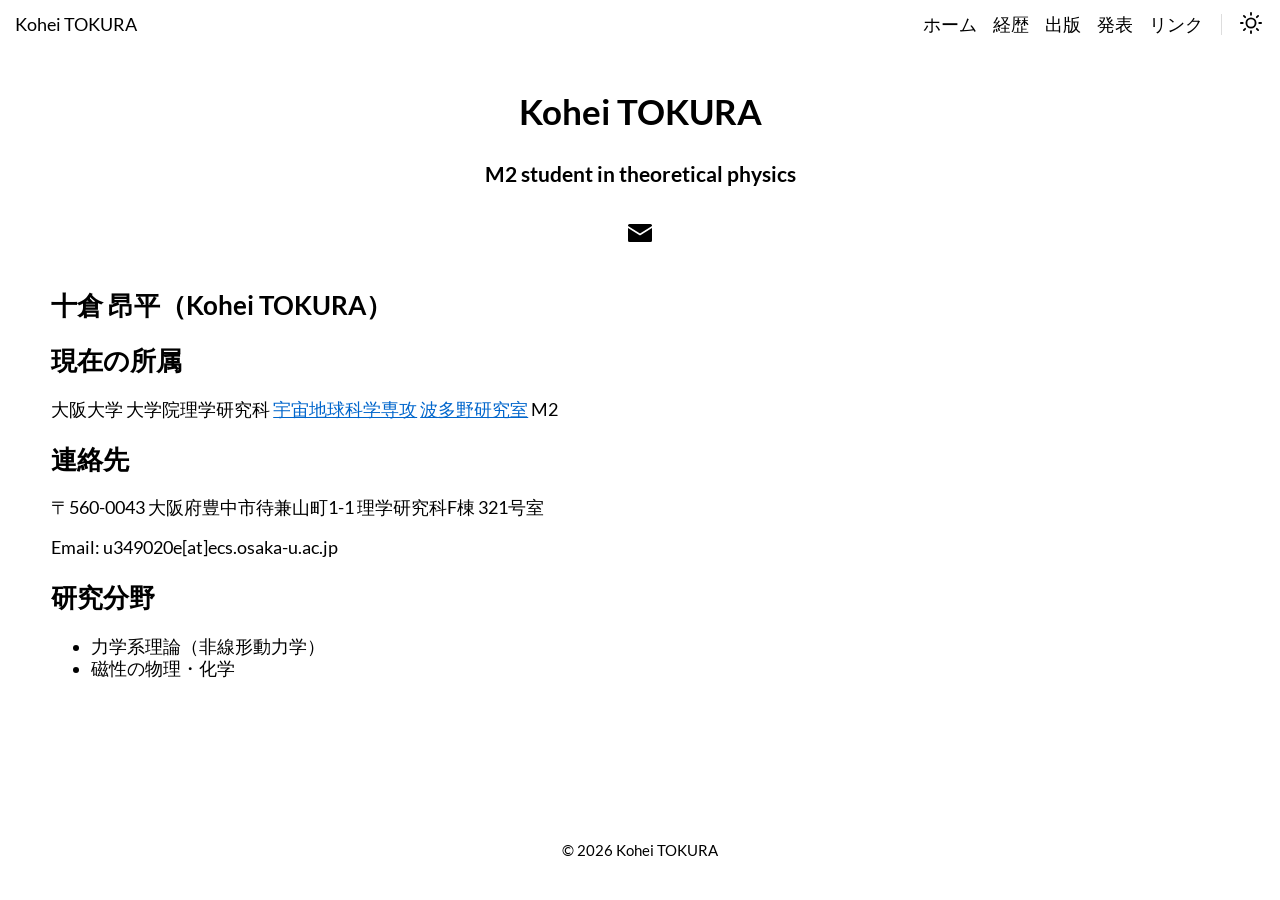
<file: index.html>
<!doctype html><html lang=en><head><meta name=generator content="Hugo 0.163.3"><meta charset=utf-8><meta name=viewport content="width=device-width,initial-scale=1"><style>:root{--accent-color:#FF4D4D;--font-size:1.1rem}</style><title>Home</title><meta name=description content="十倉 昂平（Kohei TOKURA） 現在の所属 大阪大学 大学院理学研究科 宇宙地球科学専攻 波多野研究室 M2
連絡先 〒560-0043 大阪府豊中市待兼山町1-1 理学研究科F棟 321号室
Email: u349020e[at]ecs.osaka-u.ac.jp
研究分野 力学系理論（非線形動力学） 磁性の …"><meta name=keywords content><meta property="og:url" content="https://koheitokura.github.io/"><meta property="og:type" content="website"><meta property="og:title" content="Home"><meta property="og:description" content="十倉 昂平（Kohei TOKURA） 現在の所属 大阪大学 大学院理学研究科 宇宙地球科学専攻 波多野研究室 M2
連絡先 〒560-0043 大阪府豊中市待兼山町1-1 理学研究科F棟 321号室
Email: u349020e[at]ecs.osaka-u.ac.jp
研究分野 力学系理論（非線形動力学） 磁性の …"><meta property="og:image" content="https://koheitokura.github.io/"><meta property="og:image:secure_url" content="https://koheitokura.github.io/"><meta name=twitter:card content="summary_large_image"><meta name=twitter:title content="Home"><meta name=twitter:description content="十倉 昂平（Kohei TOKURA） 現在の所属 大阪大学 大学院理学研究科 宇宙地球科学専攻 波多野研究室 M2
連絡先 〒560-0043 大阪府豊中市待兼山町1-1 理学研究科F棟 321号室
Email: u349020e[at]ecs.osaka-u.ac.jp
研究分野 力学系理論（非線形動力学） 磁性の …"><meta property="twitter:domain" content="https://koheitokura.github.io/"><meta property="twitter:url" content="https://koheitokura.github.io/"><meta name=twitter:image content="https://koheitokura.github.io/"><link rel=canonical href=https://koheitokura.github.io/><link rel=stylesheet type=text/css href=/css/normalize.min.css media=print><link rel=stylesheet type=text/css href=/css/main.min.css><link id=dark-theme rel=stylesheet href=/css/dark.min.css><script src=/js/bundle.min.7136b4abac7b277aba8bc933917f4602d39a5c44f5590be687244bc86ef4f162.js integrity="sha256-cTa0q6x7J3q6i8kzkX9GAtOaXET1WQvmhyRLyG708WI="></script><link rel=alternate type=application/rss+xml href=https://koheitokura.github.io/index.xml title="Kohei TOKURA"><meta name=google-site-verification content="0jqth7ivsygihGUe8TVuYTYNdKySSzHVWYgDEJbEYeE"><style>main a{color:#06c!important}main a:hover{color:#004999!important;text-decoration:underline!important}.myname{text-decoration:underline!important;text-underline-offset:.14em;text-decoration-thickness:1.2px}@media only screen and (min-width:821px){main#content{width:92vw;max-width:1440px}main#content>.container,.home-content,.home-posts{width:100%;max-width:none}}</style></head><body><script>setThemeByUserPref()</script><header class=header><nav class=header-nav><div class=nav-title><a class=nav-brand href=https://koheitokura.github.io/>Kohei TOKURA</a></div><div class=nav-links><div class=nav-link><a href=https://koheitokura.github.io/ aria-label>ホーム</a></div><div class=nav-link><a href=https://koheitokura.github.io/career/ aria-label>経歴</a></div><div class=nav-link><a href=https://koheitokura.github.io/publications/ aria-label>出版</a></div><div class=nav-link><a href=https://koheitokura.github.io/talks/ aria-label>発表</a></div><div class=nav-link><a href=https://koheitokura.github.io/links/ aria-label>リンク</a></div><span class=nav-icons-divider></span><div class="nav-link dark-theme-toggle"><span class="sr-only dark-theme-toggle-screen-reader-target">theme</span>
<a aria-hidden=true role=switch><span class=theme-toggle-icon data-feather=moon></span></a></div><div class=nav-link id=hamburger-menu-toggle><span class="sr-only hamburger-menu-toggle-screen-reader-target">menu</span>
<a aria-checked=false aria-labelledby=hamburger-menu-toggle id=hamburger-menu-toggle-target role=switch><span data-feather=menu></span></a></div><ul class="nav-hamburger-list visibility-hidden"><li class=nav-item><a href=https://koheitokura.github.io/>ホーム</a></li><li class=nav-item><a href=https://koheitokura.github.io/career/>経歴</a></li><li class=nav-item><a href=https://koheitokura.github.io/publications/>出版</a></li><li class=nav-item><a href=https://koheitokura.github.io/talks/>発表</a></li><li class=nav-item><a href=https://koheitokura.github.io/links/>リンク</a></li><li class="nav-item dark-theme-toggle"><span class="sr-only dark-theme-toggle-screen-reader-target">theme</span>
<a role=switch><span class=theme-toggle-icon data-feather=moon></span></a></li></ul></div></nav></header><main id=content><section class=home-about><div class=avatar></div><h1>Kohei TOKURA</h1><h2>M2 student in theoretical physics</h2></section><div class=flex-break></div><div class=gk-social-icons><ul class=gk-social-icons-list><li class=gk-social-icon><a href=mailto:u349020e@ecs.osaka-u.ac.jp target=_blank rel="noopener noreferrer" aria-label="Learn more on email"><img class=svg-inject src=/svg/icons/email.svg alt></a></li></ul></div><section class=home-content><h2 id=十倉-昂平kohei-tokura>十倉 昂平（Kohei TOKURA）</h2><h2 id=現在の所属>現在の所属</h2><p>大阪大学 大学院理学研究科 <a href=https://www.ess.sci.osaka-u.ac.jp/>宇宙地球科学専攻</a> <a href=https://noneq.ess.sci.osaka-u.ac.jp/>波多野研究室</a> M2</p><h2 id=連絡先>連絡先</h2><p>〒560-0043 大阪府豊中市待兼山町1-1 理学研究科F棟 321号室</p><p>Email: u349020e[at]ecs.osaka-u.ac.jp</p><h2 id=研究分野>研究分野</h2><ul><li>力学系理論（非線形動力学）</li><li>磁性の物理・化学</li></ul></section></main><footer class=footer><span>© 2026 Kohei TOKURA</span></footer></body></html>
</file>
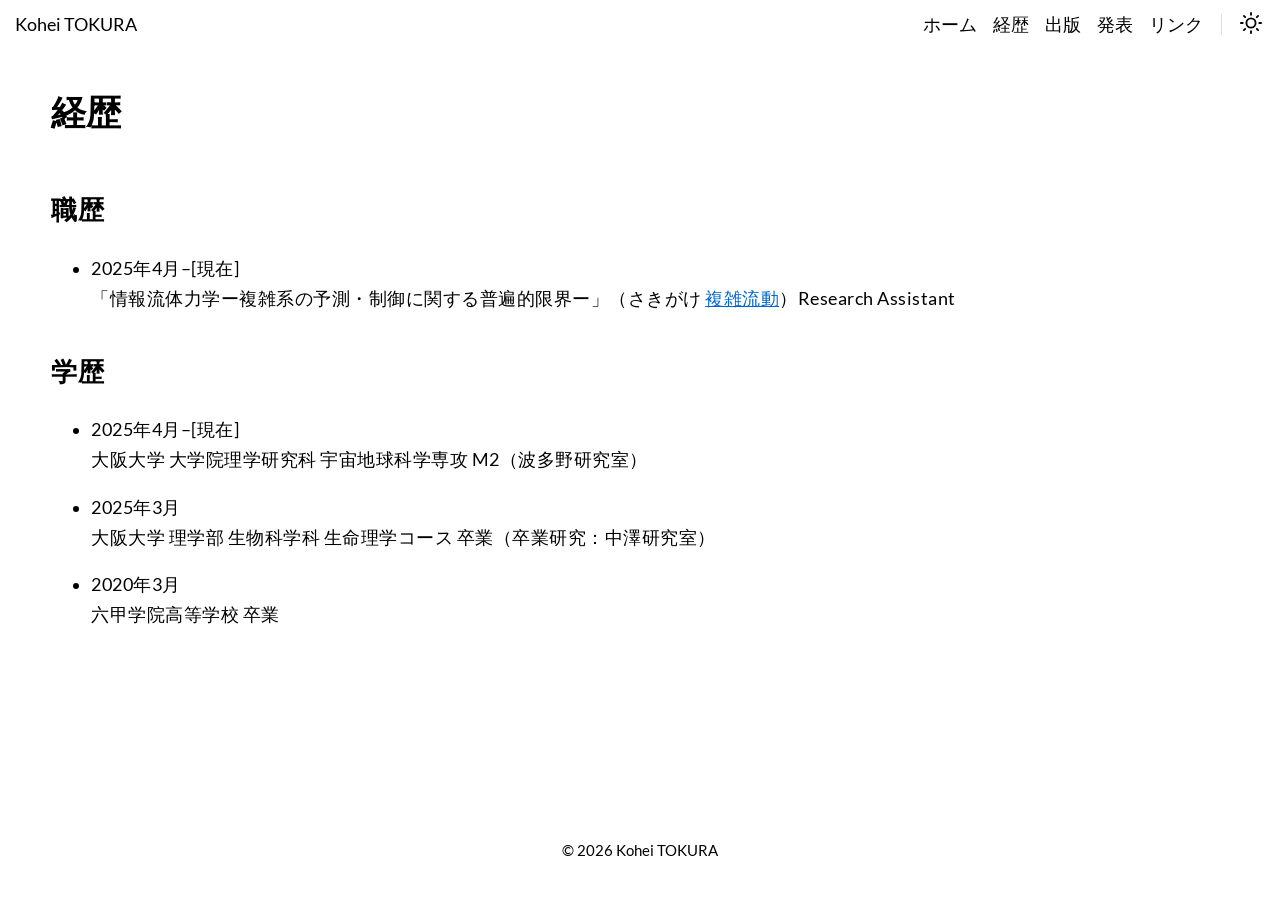
<file: career/index.html>
<!doctype html><html lang=en><head><meta charset=utf-8><meta name=viewport content="width=device-width,initial-scale=1"><style>:root{--accent-color:#FF4D4D;--font-size:1.1rem}</style><title>経歴</title><meta name=description content="職歴 2025年4月–[現在]
「情報流体力学ー複雑系の予測・制御に関する普遍的限界ー」（さきがけ 複雑流動）Research Assistant 学歴 2025年4月–[現在]
大阪大学 大学院理学研究科 宇宙地球科学専攻 M2（波多野研究室）
2025年3月
大阪大学 理学部 生物科学科 生命理学コース 卒業（卒業 …"><meta name=keywords content><meta property="og:url" content="https://koheitokura.github.io/career/"><meta property="og:type" content="website"><meta property="og:title" content="経歴"><meta property="og:description" content="職歴 2025年4月–[現在]
「情報流体力学ー複雑系の予測・制御に関する普遍的限界ー」（さきがけ 複雑流動）Research Assistant 学歴 2025年4月–[現在]
大阪大学 大学院理学研究科 宇宙地球科学専攻 M2（波多野研究室）
2025年3月
大阪大学 理学部 生物科学科 生命理学コース 卒業（卒業 …"><meta property="og:image" content="https://koheitokura.github.io/"><meta property="og:image:secure_url" content="https://koheitokura.github.io/"><meta name=twitter:card content="summary_large_image"><meta name=twitter:title content="経歴"><meta name=twitter:description content="職歴 2025年4月–[現在]
「情報流体力学ー複雑系の予測・制御に関する普遍的限界ー」（さきがけ 複雑流動）Research Assistant 学歴 2025年4月–[現在]
大阪大学 大学院理学研究科 宇宙地球科学専攻 M2（波多野研究室）
2025年3月
大阪大学 理学部 生物科学科 生命理学コース 卒業（卒業 …"><meta property="twitter:domain" content="https://koheitokura.github.io/career/"><meta property="twitter:url" content="https://koheitokura.github.io/career/"><meta name=twitter:image content="https://koheitokura.github.io/"><link rel=canonical href=https://koheitokura.github.io/career/><link rel=stylesheet type=text/css href=/css/normalize.min.css media=print><link rel=stylesheet type=text/css href=/css/main.min.css><link id=dark-theme rel=stylesheet href=/css/dark.min.css><script src=/js/bundle.min.7136b4abac7b277aba8bc933917f4602d39a5c44f5590be687244bc86ef4f162.js integrity="sha256-cTa0q6x7J3q6i8kzkX9GAtOaXET1WQvmhyRLyG708WI="></script><meta name=google-site-verification content="0jqth7ivsygihGUe8TVuYTYNdKySSzHVWYgDEJbEYeE"><style>main a{color:#06c!important}main a:hover{color:#004999!important;text-decoration:underline!important}.myname{text-decoration:underline!important;text-underline-offset:.14em;text-decoration-thickness:1.2px}@media only screen and (min-width:821px){main#content{width:92vw;max-width:1440px}main#content>.container,.home-content,.home-posts{width:100%;max-width:none}}</style></head><body><script>setThemeByUserPref()</script><header class=header><nav class=header-nav><div class=nav-title><a class=nav-brand href=https://koheitokura.github.io/>Kohei TOKURA</a></div><div class=nav-links><div class=nav-link><a href=https://koheitokura.github.io/ aria-label>ホーム</a></div><div class=nav-link><a href=https://koheitokura.github.io/career/ aria-label>経歴</a></div><div class=nav-link><a href=https://koheitokura.github.io/publications/ aria-label>出版</a></div><div class=nav-link><a href=https://koheitokura.github.io/talks/ aria-label>発表</a></div><div class=nav-link><a href=https://koheitokura.github.io/links/ aria-label>リンク</a></div><span class=nav-icons-divider></span><div class="nav-link dark-theme-toggle"><span class="sr-only dark-theme-toggle-screen-reader-target">theme</span>
<a aria-hidden=true role=switch><span class=theme-toggle-icon data-feather=moon></span></a></div><div class=nav-link id=hamburger-menu-toggle><span class="sr-only hamburger-menu-toggle-screen-reader-target">menu</span>
<a aria-checked=false aria-labelledby=hamburger-menu-toggle id=hamburger-menu-toggle-target role=switch><span data-feather=menu></span></a></div><ul class="nav-hamburger-list visibility-hidden"><li class=nav-item><a href=https://koheitokura.github.io/>ホーム</a></li><li class=nav-item><a href=https://koheitokura.github.io/career/>経歴</a></li><li class=nav-item><a href=https://koheitokura.github.io/publications/>出版</a></li><li class=nav-item><a href=https://koheitokura.github.io/talks/>発表</a></li><li class=nav-item><a href=https://koheitokura.github.io/links/>リンク</a></li><li class="nav-item dark-theme-toggle"><span class="sr-only dark-theme-toggle-screen-reader-target">theme</span>
<a role=switch><span class=theme-toggle-icon data-feather=moon></span></a></li></ul></div></nav></header><main id=content><div class="post container"><div class=post-header-section><h1>経歴</h1></div><div class=post-content><h2 id=職歴>職歴</h2><ul><li>2025年4月–[現在]<br>「情報流体力学ー複雑系の予測・制御に関する普遍的限界ー」（さきがけ <a href=https://www.jst.go.jp/kisoken/presto/research_area/ongoing/bunya2022-4.html>複雑流動</a>）Research Assistant</li></ul><h2 id=学歴>学歴</h2><ul><li><p>2025年4月–[現在]<br>大阪大学 大学院理学研究科 宇宙地球科学専攻 M2（波多野研究室）</p></li><li><p>2025年3月<br>大阪大学 理学部 生物科学科 生命理学コース 卒業（卒業研究：中澤研究室）</p></li><li><p>2020年3月<br>六甲学院高等学校 卒業</p></li></ul></div></div></main><footer class=footer><span>© 2026 Kohei TOKURA</span></footer></body></html>
</file>
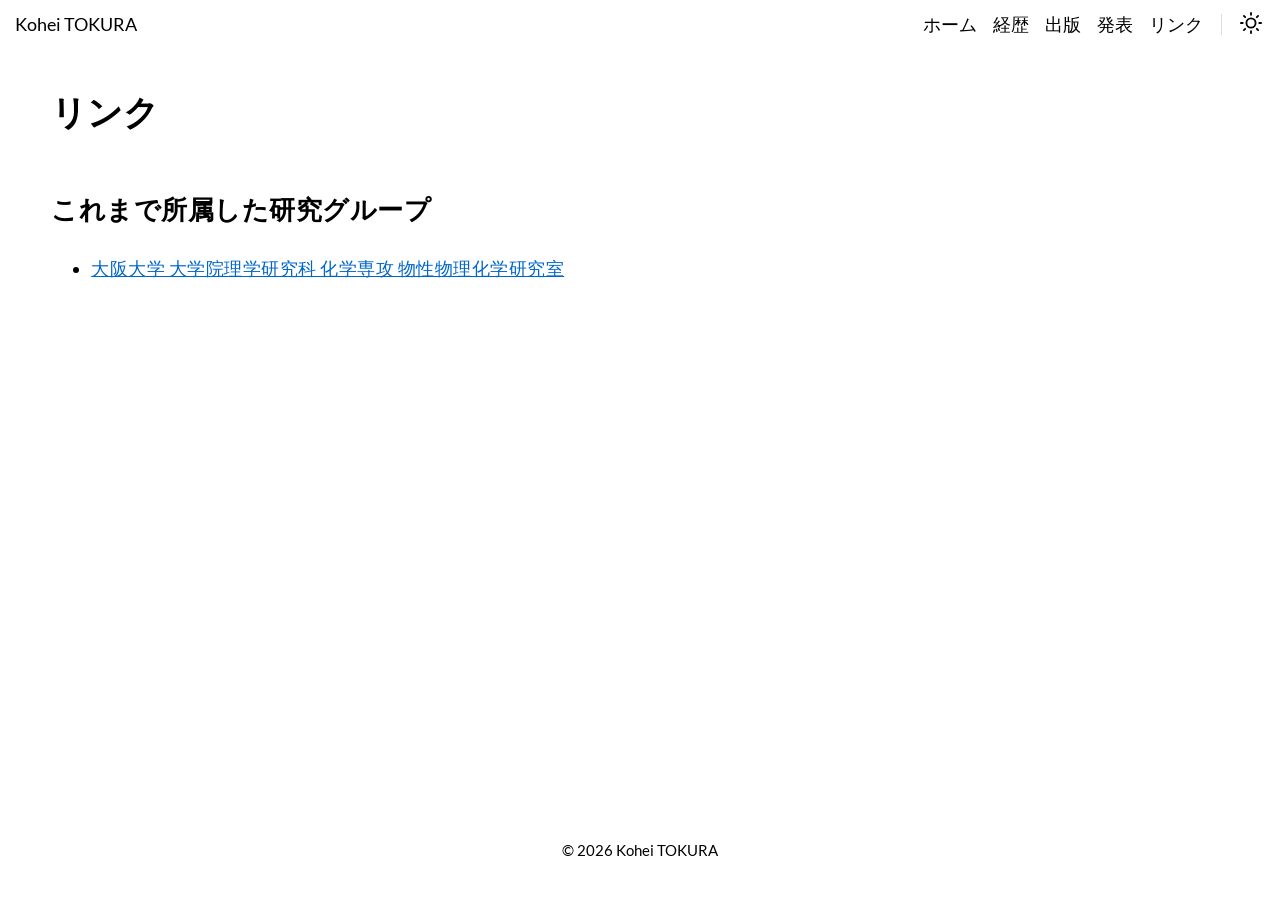
<file: links/index.html>
<!doctype html><html lang=en><head><meta charset=utf-8><meta name=viewport content="width=device-width,initial-scale=1"><style>:root{--accent-color:#FF4D4D;--font-size:1.1rem}</style><title>リンク</title><meta name=description content="これまで所属した研究グループ 大阪大学 大学院理学研究科 化学専攻 物性物理化学研究室 "><meta name=keywords content><meta property="og:url" content="https://koheitokura.github.io/links/"><meta property="og:type" content="website"><meta property="og:title" content="リンク"><meta property="og:description" content="これまで所属した研究グループ 大阪大学 大学院理学研究科 化学専攻 物性物理化学研究室 "><meta property="og:image" content="https://koheitokura.github.io/"><meta property="og:image:secure_url" content="https://koheitokura.github.io/"><meta name=twitter:card content="summary_large_image"><meta name=twitter:title content="リンク"><meta name=twitter:description content="これまで所属した研究グループ 大阪大学 大学院理学研究科 化学専攻 物性物理化学研究室 "><meta property="twitter:domain" content="https://koheitokura.github.io/links/"><meta property="twitter:url" content="https://koheitokura.github.io/links/"><meta name=twitter:image content="https://koheitokura.github.io/"><link rel=canonical href=https://koheitokura.github.io/links/><link rel=stylesheet type=text/css href=/css/normalize.min.css media=print><link rel=stylesheet type=text/css href=/css/main.min.css><link id=dark-theme rel=stylesheet href=/css/dark.min.css><script src=/js/bundle.min.7136b4abac7b277aba8bc933917f4602d39a5c44f5590be687244bc86ef4f162.js integrity="sha256-cTa0q6x7J3q6i8kzkX9GAtOaXET1WQvmhyRLyG708WI="></script><meta name=google-site-verification content="0jqth7ivsygihGUe8TVuYTYNdKySSzHVWYgDEJbEYeE"><style>main a{color:#06c!important}main a:hover{color:#004999!important;text-decoration:underline!important}.myname{text-decoration:underline!important;text-underline-offset:.14em;text-decoration-thickness:1.2px}@media only screen and (min-width:821px){main#content{width:92vw;max-width:1440px}main#content>.container,.home-content,.home-posts{width:100%;max-width:none}}</style></head><body><script>setThemeByUserPref()</script><header class=header><nav class=header-nav><div class=nav-title><a class=nav-brand href=https://koheitokura.github.io/>Kohei TOKURA</a></div><div class=nav-links><div class=nav-link><a href=https://koheitokura.github.io/ aria-label>ホーム</a></div><div class=nav-link><a href=https://koheitokura.github.io/career/ aria-label>経歴</a></div><div class=nav-link><a href=https://koheitokura.github.io/publications/ aria-label>出版</a></div><div class=nav-link><a href=https://koheitokura.github.io/talks/ aria-label>発表</a></div><div class=nav-link><a href=https://koheitokura.github.io/links/ aria-label>リンク</a></div><span class=nav-icons-divider></span><div class="nav-link dark-theme-toggle"><span class="sr-only dark-theme-toggle-screen-reader-target">theme</span>
<a aria-hidden=true role=switch><span class=theme-toggle-icon data-feather=moon></span></a></div><div class=nav-link id=hamburger-menu-toggle><span class="sr-only hamburger-menu-toggle-screen-reader-target">menu</span>
<a aria-checked=false aria-labelledby=hamburger-menu-toggle id=hamburger-menu-toggle-target role=switch><span data-feather=menu></span></a></div><ul class="nav-hamburger-list visibility-hidden"><li class=nav-item><a href=https://koheitokura.github.io/>ホーム</a></li><li class=nav-item><a href=https://koheitokura.github.io/career/>経歴</a></li><li class=nav-item><a href=https://koheitokura.github.io/publications/>出版</a></li><li class=nav-item><a href=https://koheitokura.github.io/talks/>発表</a></li><li class=nav-item><a href=https://koheitokura.github.io/links/>リンク</a></li><li class="nav-item dark-theme-toggle"><span class="sr-only dark-theme-toggle-screen-reader-target">theme</span>
<a role=switch><span class=theme-toggle-icon data-feather=moon></span></a></li></ul></div></nav></header><main id=content><div class="post container"><div class=post-header-section><h1>リンク</h1></div><div class=post-content><h2 id=これまで所属した研究グループ>これまで所属した研究グループ</h2><ul><li><a href=https://www.chem.sci.osaka-u.ac.jp/lab/nakazawa/>大阪大学 大学院理学研究科 化学専攻 物性物理化学研究室</a></li></ul></div></div></main><footer class=footer><span>© 2026 Kohei TOKURA</span></footer></body></html>
</file>
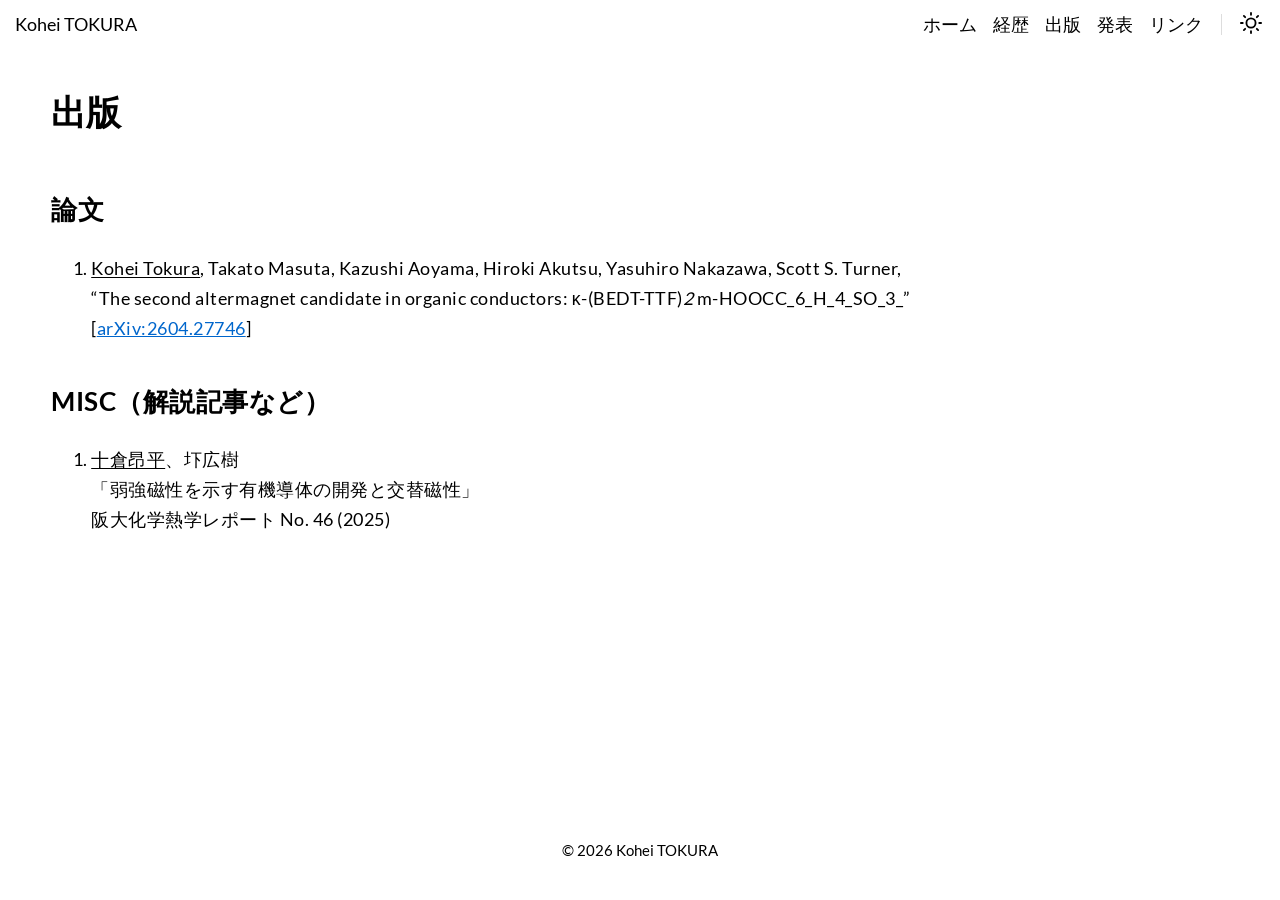
<file: publications/index.html>
<!doctype html><html lang=en><head><meta charset=utf-8><meta name=viewport content="width=device-width,initial-scale=1"><style>:root{--accent-color:#FF4D4D;--font-size:1.1rem}</style><title>出版</title><meta name=description content="論文 Kohei Tokura, Takato Masuta, Kazushi Aoyama, Hiroki Akutsu, Yasuhiro Nakazawa, Scott S. Turner,
“The second altermagnet candidate in organic conductors: …"><meta name=keywords content><meta property="og:url" content="https://koheitokura.github.io/publications/"><meta property="og:type" content="website"><meta property="og:title" content="出版"><meta property="og:description" content="論文 Kohei Tokura, Takato Masuta, Kazushi Aoyama, Hiroki Akutsu, Yasuhiro Nakazawa, Scott S. Turner,
“The second altermagnet candidate in organic conductors: …"><meta property="og:image" content="https://koheitokura.github.io/"><meta property="og:image:secure_url" content="https://koheitokura.github.io/"><meta name=twitter:card content="summary_large_image"><meta name=twitter:title content="出版"><meta name=twitter:description content="論文 Kohei Tokura, Takato Masuta, Kazushi Aoyama, Hiroki Akutsu, Yasuhiro Nakazawa, Scott S. Turner,
“The second altermagnet candidate in organic conductors: …"><meta property="twitter:domain" content="https://koheitokura.github.io/publications/"><meta property="twitter:url" content="https://koheitokura.github.io/publications/"><meta name=twitter:image content="https://koheitokura.github.io/"><link rel=canonical href=https://koheitokura.github.io/publications/><link rel=stylesheet type=text/css href=/css/normalize.min.css media=print><link rel=stylesheet type=text/css href=/css/main.min.css><link id=dark-theme rel=stylesheet href=/css/dark.min.css><script src=/js/bundle.min.7136b4abac7b277aba8bc933917f4602d39a5c44f5590be687244bc86ef4f162.js integrity="sha256-cTa0q6x7J3q6i8kzkX9GAtOaXET1WQvmhyRLyG708WI="></script><meta name=google-site-verification content="0jqth7ivsygihGUe8TVuYTYNdKySSzHVWYgDEJbEYeE"><style>main a{color:#06c!important}main a:hover{color:#004999!important;text-decoration:underline!important}.myname{text-decoration:underline!important;text-underline-offset:.14em;text-decoration-thickness:1.2px}@media only screen and (min-width:821px){main#content{width:92vw;max-width:1440px}main#content>.container,.home-content,.home-posts{width:100%;max-width:none}}</style></head><body><script>setThemeByUserPref()</script><header class=header><nav class=header-nav><div class=nav-title><a class=nav-brand href=https://koheitokura.github.io/>Kohei TOKURA</a></div><div class=nav-links><div class=nav-link><a href=https://koheitokura.github.io/ aria-label>ホーム</a></div><div class=nav-link><a href=https://koheitokura.github.io/career/ aria-label>経歴</a></div><div class=nav-link><a href=https://koheitokura.github.io/publications/ aria-label>出版</a></div><div class=nav-link><a href=https://koheitokura.github.io/talks/ aria-label>発表</a></div><div class=nav-link><a href=https://koheitokura.github.io/links/ aria-label>リンク</a></div><span class=nav-icons-divider></span><div class="nav-link dark-theme-toggle"><span class="sr-only dark-theme-toggle-screen-reader-target">theme</span>
<a aria-hidden=true role=switch><span class=theme-toggle-icon data-feather=moon></span></a></div><div class=nav-link id=hamburger-menu-toggle><span class="sr-only hamburger-menu-toggle-screen-reader-target">menu</span>
<a aria-checked=false aria-labelledby=hamburger-menu-toggle id=hamburger-menu-toggle-target role=switch><span data-feather=menu></span></a></div><ul class="nav-hamburger-list visibility-hidden"><li class=nav-item><a href=https://koheitokura.github.io/>ホーム</a></li><li class=nav-item><a href=https://koheitokura.github.io/career/>経歴</a></li><li class=nav-item><a href=https://koheitokura.github.io/publications/>出版</a></li><li class=nav-item><a href=https://koheitokura.github.io/talks/>発表</a></li><li class=nav-item><a href=https://koheitokura.github.io/links/>リンク</a></li><li class="nav-item dark-theme-toggle"><span class="sr-only dark-theme-toggle-screen-reader-target">theme</span>
<a role=switch><span class=theme-toggle-icon data-feather=moon></span></a></li></ul></div></nav></header><main id=content><div class="post container"><div class=post-header-section><h1>出版</h1></div><div class=post-content><h2 id=論文>論文</h2><ol><li><span class=myname>Kohei Tokura</span>, Takato Masuta, Kazushi Aoyama, Hiroki Akutsu, Yasuhiro Nakazawa, Scott S. Turner,<br>“The second altermagnet candidate in organic conductors: κ-(BEDT-TTF)<em>2</em> m-HOOCC_6_H_4_SO_3_”<br>[<a href=https://arxiv.org/abs/2604.27746>arXiv:2604.27746</a>]</li></ol><h2 id=misc解説記事など>MISC（解説記事など）</h2><ol><li><span class=myname>十倉昂平</span>、圷広樹<br>「弱強磁性を示す有機導体の開発と交替磁性」<br>阪大化学熱学レポート No. 46 (2025)</li></ol></div></div></main><footer class=footer><span>© 2026 Kohei TOKURA</span></footer></body></html>
</file>
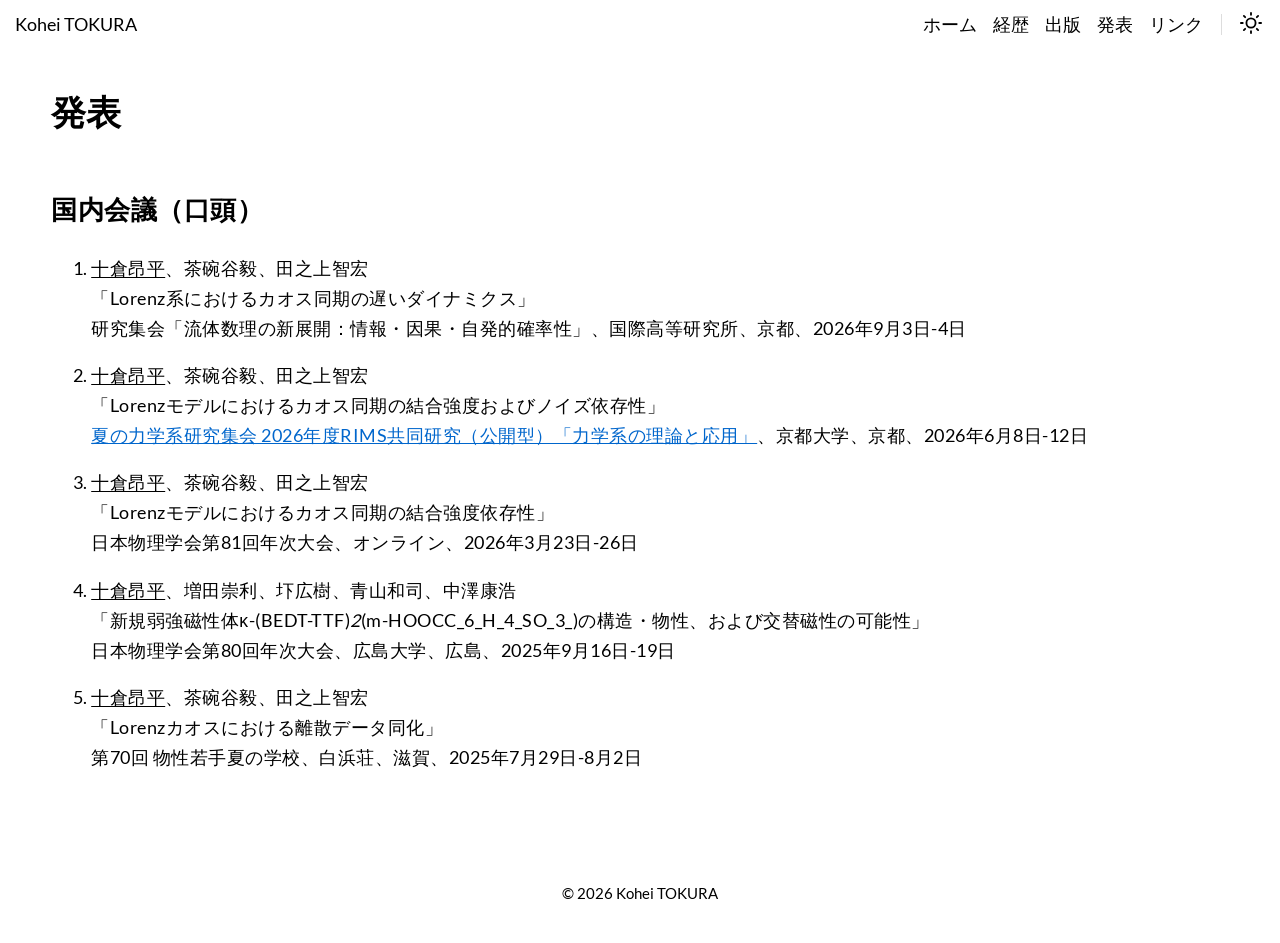
<file: talks/index.html>
<!doctype html><html lang=en><head><meta charset=utf-8><meta name=viewport content="width=device-width,initial-scale=1"><style>:root{--accent-color:#FF4D4D;--font-size:1.1rem}</style><title>発表</title><meta name=description content="国内会議（口頭） 十倉昂平、茶碗谷毅、田之上智宏
「Lorenz系におけるカオス同期の遅いダイナミクス」
研究集会「流体数理の新展開：情報・因果・自発的確率性」、国際高等研究所、京都、2026年9月3日-4日
十倉昂平、茶碗谷毅、田之上智宏
「Lorenzモデルにおけるカオス同期の結合強度およびノイズ依存性」
夏の力学 …"><meta name=keywords content><meta property="og:url" content="https://koheitokura.github.io/talks/"><meta property="og:type" content="website"><meta property="og:title" content="発表"><meta property="og:description" content="国内会議（口頭） 十倉昂平、茶碗谷毅、田之上智宏
「Lorenz系におけるカオス同期の遅いダイナミクス」
研究集会「流体数理の新展開：情報・因果・自発的確率性」、国際高等研究所、京都、2026年9月3日-4日
十倉昂平、茶碗谷毅、田之上智宏
「Lorenzモデルにおけるカオス同期の結合強度およびノイズ依存性」
夏の力学 …"><meta property="og:image" content="https://koheitokura.github.io/"><meta property="og:image:secure_url" content="https://koheitokura.github.io/"><meta name=twitter:card content="summary_large_image"><meta name=twitter:title content="発表"><meta name=twitter:description content="国内会議（口頭） 十倉昂平、茶碗谷毅、田之上智宏
「Lorenz系におけるカオス同期の遅いダイナミクス」
研究集会「流体数理の新展開：情報・因果・自発的確率性」、国際高等研究所、京都、2026年9月3日-4日
十倉昂平、茶碗谷毅、田之上智宏
「Lorenzモデルにおけるカオス同期の結合強度およびノイズ依存性」
夏の力学 …"><meta property="twitter:domain" content="https://koheitokura.github.io/talks/"><meta property="twitter:url" content="https://koheitokura.github.io/talks/"><meta name=twitter:image content="https://koheitokura.github.io/"><link rel=canonical href=https://koheitokura.github.io/talks/><link rel=stylesheet type=text/css href=/css/normalize.min.css media=print><link rel=stylesheet type=text/css href=/css/main.min.css><link id=dark-theme rel=stylesheet href=/css/dark.min.css><script src=/js/bundle.min.7136b4abac7b277aba8bc933917f4602d39a5c44f5590be687244bc86ef4f162.js integrity="sha256-cTa0q6x7J3q6i8kzkX9GAtOaXET1WQvmhyRLyG708WI="></script><meta name=google-site-verification content="0jqth7ivsygihGUe8TVuYTYNdKySSzHVWYgDEJbEYeE"><style>main a{color:#06c!important}main a:hover{color:#004999!important;text-decoration:underline!important}.myname{text-decoration:underline!important;text-underline-offset:.14em;text-decoration-thickness:1.2px}@media only screen and (min-width:821px){main#content{width:92vw;max-width:1440px}main#content>.container,.home-content,.home-posts{width:100%;max-width:none}}</style></head><body><script>setThemeByUserPref()</script><header class=header><nav class=header-nav><div class=nav-title><a class=nav-brand href=https://koheitokura.github.io/>Kohei TOKURA</a></div><div class=nav-links><div class=nav-link><a href=https://koheitokura.github.io/ aria-label>ホーム</a></div><div class=nav-link><a href=https://koheitokura.github.io/career/ aria-label>経歴</a></div><div class=nav-link><a href=https://koheitokura.github.io/publications/ aria-label>出版</a></div><div class=nav-link><a href=https://koheitokura.github.io/talks/ aria-label>発表</a></div><div class=nav-link><a href=https://koheitokura.github.io/links/ aria-label>リンク</a></div><span class=nav-icons-divider></span><div class="nav-link dark-theme-toggle"><span class="sr-only dark-theme-toggle-screen-reader-target">theme</span>
<a aria-hidden=true role=switch><span class=theme-toggle-icon data-feather=moon></span></a></div><div class=nav-link id=hamburger-menu-toggle><span class="sr-only hamburger-menu-toggle-screen-reader-target">menu</span>
<a aria-checked=false aria-labelledby=hamburger-menu-toggle id=hamburger-menu-toggle-target role=switch><span data-feather=menu></span></a></div><ul class="nav-hamburger-list visibility-hidden"><li class=nav-item><a href=https://koheitokura.github.io/>ホーム</a></li><li class=nav-item><a href=https://koheitokura.github.io/career/>経歴</a></li><li class=nav-item><a href=https://koheitokura.github.io/publications/>出版</a></li><li class=nav-item><a href=https://koheitokura.github.io/talks/>発表</a></li><li class=nav-item><a href=https://koheitokura.github.io/links/>リンク</a></li><li class="nav-item dark-theme-toggle"><span class="sr-only dark-theme-toggle-screen-reader-target">theme</span>
<a role=switch><span class=theme-toggle-icon data-feather=moon></span></a></li></ul></div></nav></header><main id=content><div class="post container"><div class=post-header-section><h1>発表</h1></div><div class=post-content><h2 id=国内会議口頭>国内会議（口頭）</h2><ol><li><p><span class=myname>十倉昂平</span>、茶碗谷毅、田之上智宏<br>「Lorenz系におけるカオス同期の遅いダイナミクス」<br>研究集会「流体数理の新展開：情報・因果・自発的確率性」、国際高等研究所、京都、2026年9月3日-4日</p></li><li><p><span class=myname>十倉昂平</span>、茶碗谷毅、田之上智宏<br>「Lorenzモデルにおけるカオス同期の結合強度およびノイズ依存性」<br><a href=https://www.kurims.kyoto-u.ac.jp/ja/seminar/seminar-ar.html>夏の力学系研究集会 2026年度RIMS共同研究（公開型）「力学系の理論と応用」</a>、京都大学、京都、2026年6月8日-12日</p></li><li><p><span class=myname>十倉昂平</span>、茶碗谷毅、田之上智宏<br>「Lorenzモデルにおけるカオス同期の結合強度依存性」<br>日本物理学会第81回年次大会、オンライン、2026年3月23日-26日</p></li><li><p><span class=myname>十倉昂平</span>、増田崇利、圷広樹、青山和司、中澤康浩<br>「新規弱強磁性体κ-(BEDT-TTF)<em>2</em>(m-HOOCC_6_H_4_SO_3_)の構造・物性、および交替磁性の可能性」<br>日本物理学会第80回年次大会、広島大学、広島、2025年9月16日-19日</p></li><li><p><span class=myname>十倉昂平</span>、茶碗谷毅、田之上智宏<br>「Lorenzカオスにおける離散データ同化」<br>第70回 物性若手夏の学校、白浜荘、滋賀、2025年7月29日-8月2日</p></li></ol></div></div></main><footer class=footer><span>© 2026 Kohei TOKURA</span></footer></body></html>
</file>
